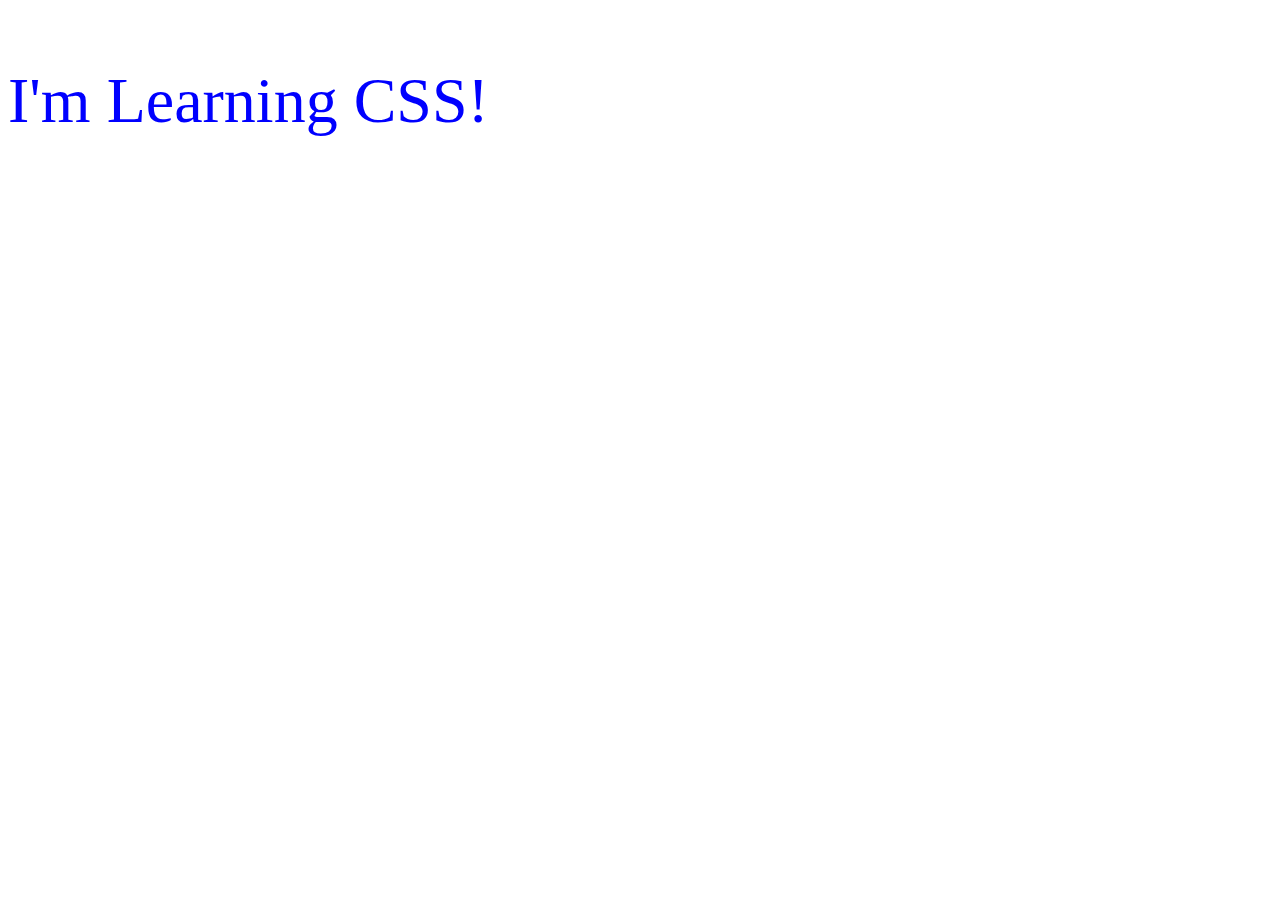
<file: 01_lesson/index.html>
<!DOCTYPE html>
<html lang="en">
<head>
    <meta charset="UTF-8">
    <meta name="viewport" content="width=device-width, initial-scale=1.0">
    <title>CSS</title>
    <link rel="stylesheet" href="css/style.css">
    <style>
        p{
            color: limegreen;
        }
    </style>
</head>
<body>
    <p style="color: blue">I'm Learning CSS!</p>
</body>
</html>
</file>
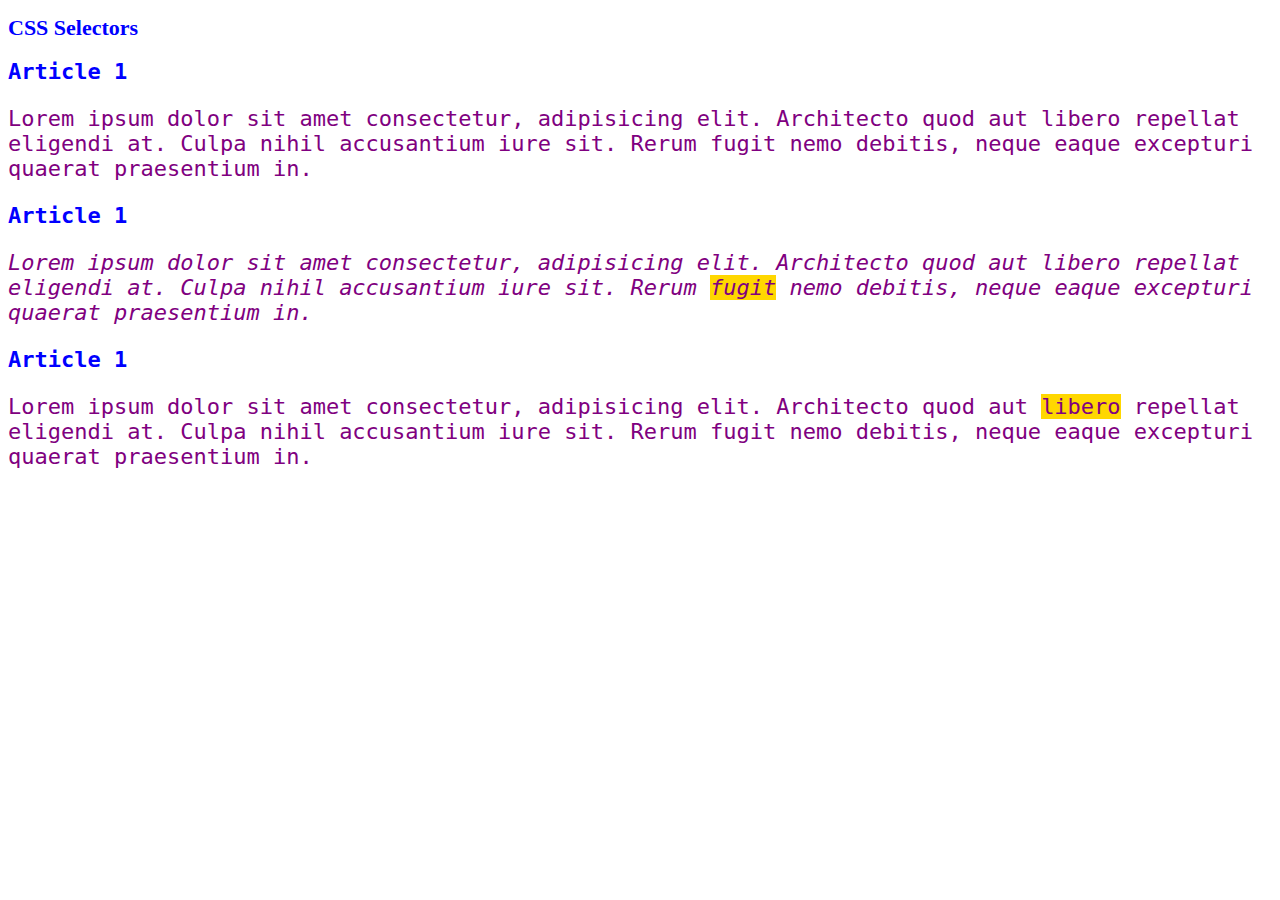
<file: 02_lesson/index.html>
<!DOCTYPE html>
<html lang="en">
<head>
    <meta charset="UTF-8">
    <meta name="viewport" content="width=device-width, initial-scale=1.0">
    <title>CSS Selectors</title>
    <link rel="stylesheet" href="css/style.css">
</head>
<body>
    <header>
        <h1>CSS Selectors</h1>
    </header>
    <main>
        <article>
            <h2>Article 1</h2>
            <p>Lorem ipsum dolor sit amet consectetur, adipisicing elit. Architecto quod aut libero repellat eligendi at. Culpa nihil accusantium iure sit. Rerum fugit nemo debitis, neque eaque excepturi quaerat praesentium in.</p>
        </article>
        
        <article>
            <h2>Article 1</h2>
            <p id="second" class="gray">Lorem ipsum dolor sit amet consectetur, adipisicing elit. Architecto quod aut libero repellat eligendi at. Culpa nihil accusantium iure sit. Rerum <span class="highlight">fugit</span> nemo debitis, neque eaque excepturi quaerat praesentium in.</p>
        </article>

        <article>
            <h2>Article 1</h2>
            <p class="gray">Lorem ipsum dolor sit amet consectetur, adipisicing elit. Architecto quod aut <span class="highlight">libero</span> repellat eligendi at. Culpa nihil accusantium iure sit. Rerum fugit nemo debitis, neque eaque excepturi quaerat praesentium in.</p>
        </article>

    </main>
</body>
</html>
</file>
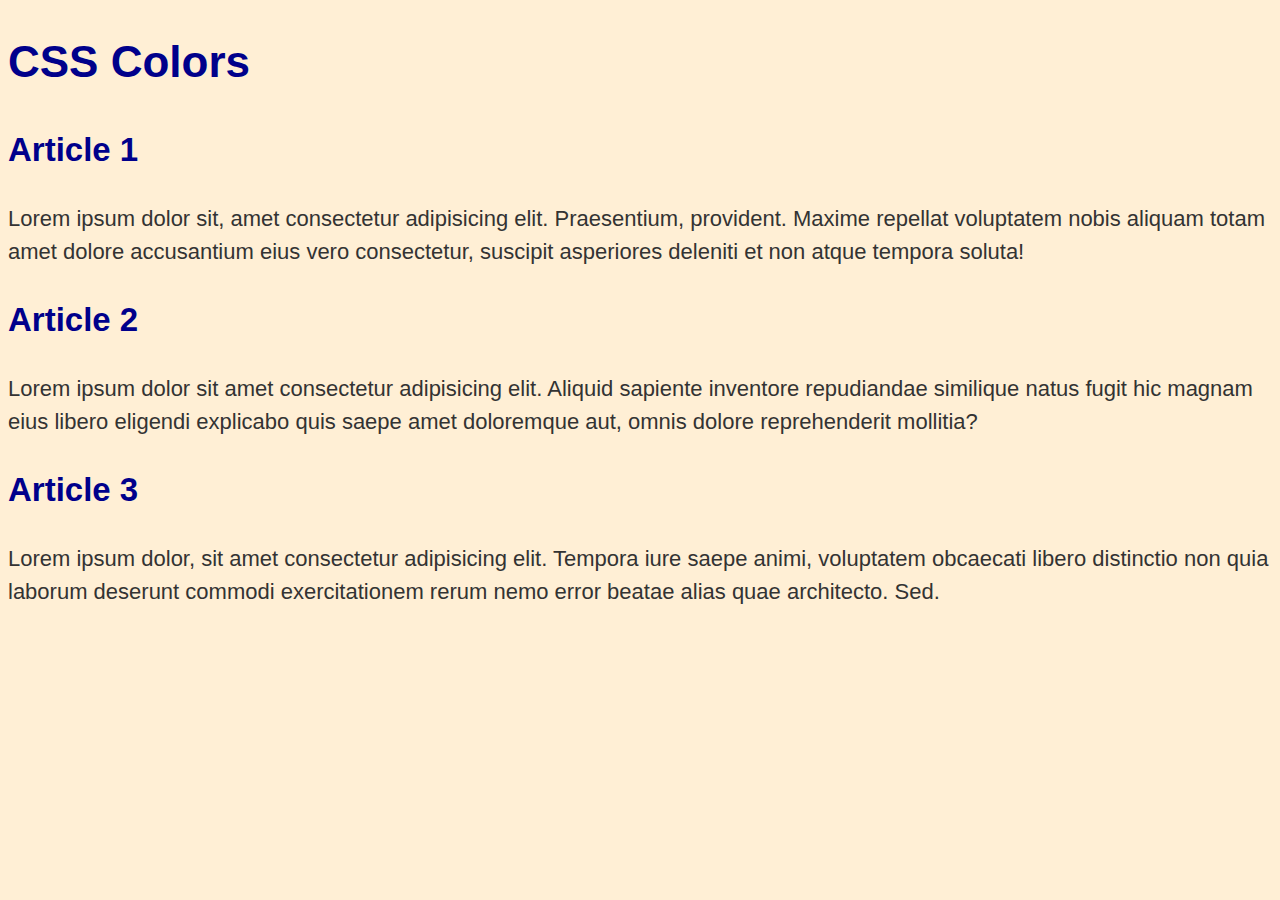
<file: 03_lesson/index.html>
<!DOCTYPE html>
<html lang="en">
<head>
    <meta charset="UTF-8">
    <meta name="viewport" content="width=device-width, initial-scale=1.0">
    <title>CSS Colors</title>
    <link rel="stylesheet" href="css/style.css">
</head>
<body>
    <header>
        <h1>CSS Colors</h1>
    </header>
    <main>
        <article>
            <h2>Article 1</h2>
            <p>Lorem ipsum dolor sit, amet consectetur adipisicing elit. Praesentium, provident. Maxime repellat voluptatem nobis aliquam totam amet dolore accusantium eius vero consectetur, suscipit asperiores deleniti et non atque tempora soluta!</p>
        </article>
        <article>
            <h2>Article 2</h2>
            <p>Lorem ipsum dolor sit amet consectetur adipisicing elit. Aliquid sapiente inventore repudiandae similique natus fugit hic magnam eius libero eligendi explicabo quis saepe amet doloremque aut, omnis dolore reprehenderit mollitia?</p>
        </article>
        <article>
            <h2>Article 3</h2>
            <p>Lorem ipsum dolor, sit amet consectetur adipisicing elit. Tempora iure saepe animi, voluptatem obcaecati libero distinctio non quia laborum deserunt commodi exercitationem rerum nemo error beatae alias quae architecto. Sed.</p>
        </article>
    </main>
</body>
</html>
</file>
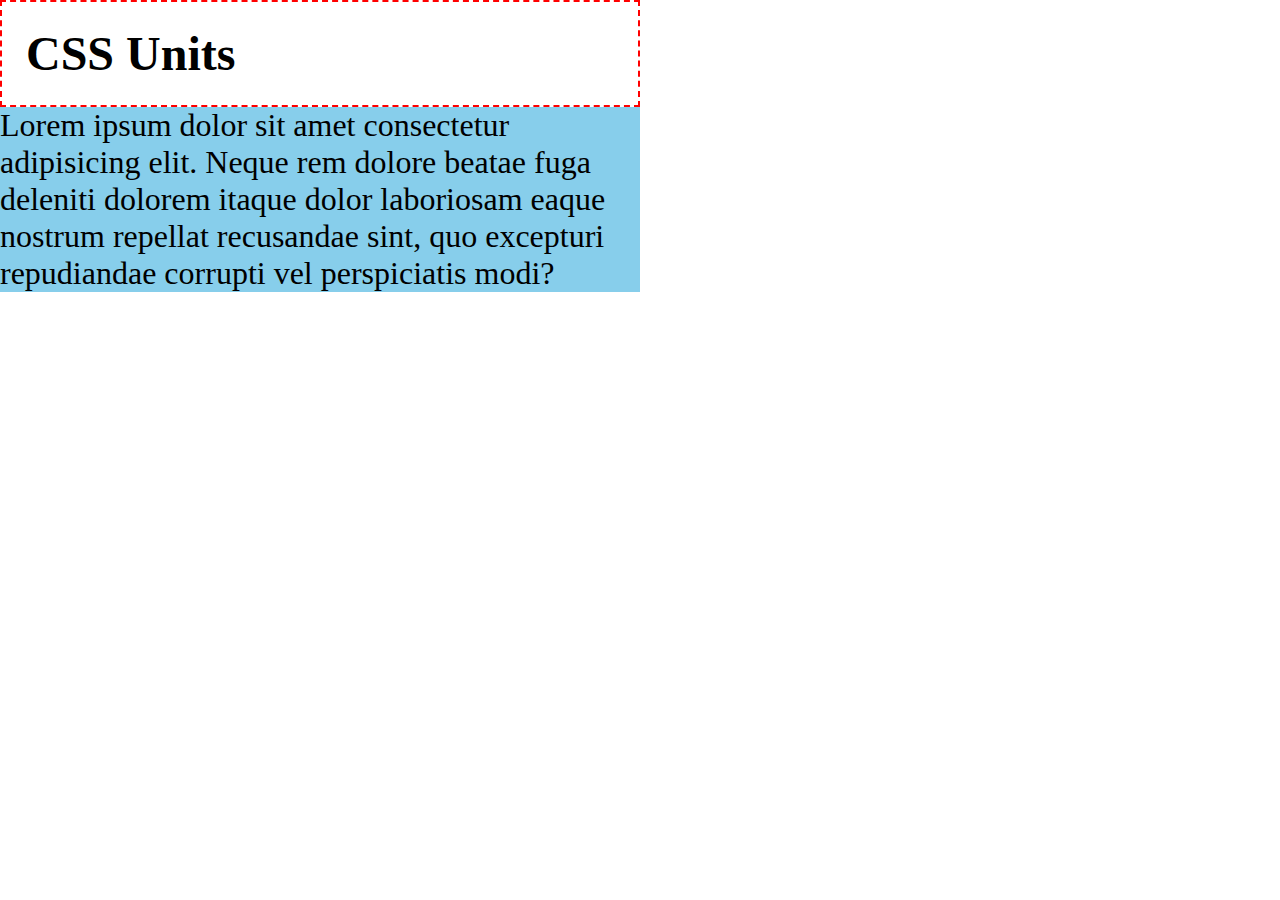
<file: 04_lesson/index.html>
<!DOCTYPE html>
<html lang="en">
<head>
    <meta charset="UTF-8">
    <meta name="viewport" content="width=device-width, initial-scale=1.0">
    <title>CSS Units & Sizes</title>
    <link rel="stylesheet" href="css/style.css">
</head>
<body>
    <header>
        <h1>CSS Units</h1>
    </header>
    <main>
        <p>Lorem ipsum dolor sit amet consectetur adipisicing elit. Neque rem dolore beatae fuga deleniti dolorem itaque dolor laboriosam eaque nostrum repellat recusandae sint, quo excepturi repudiandae corrupti vel perspiciatis modi?</p>

        <!-- this is for demonstation of vw and % -->
        
    </main>
</body>
</html>
</file>
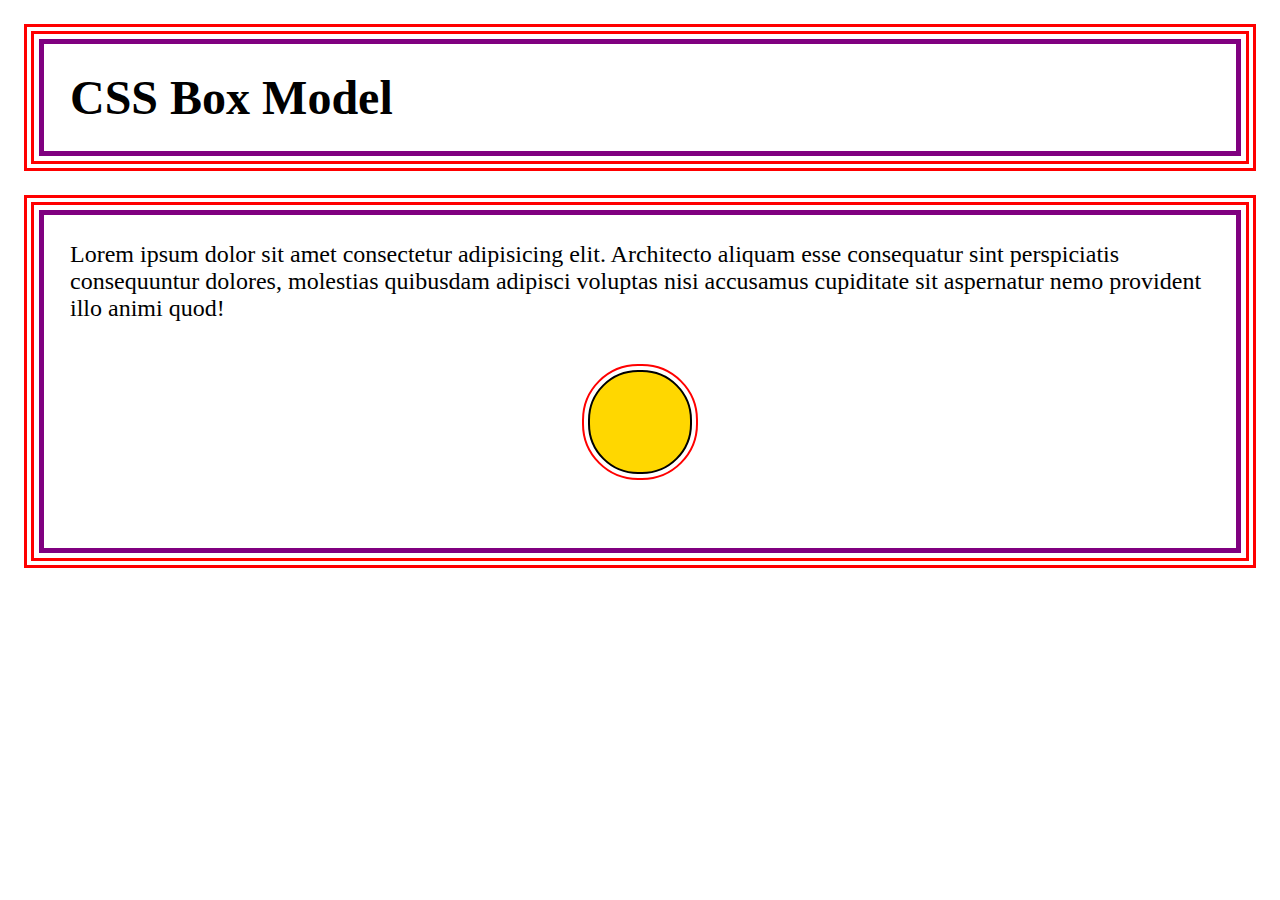
<file: 05_lesson/index.html>
<!DOCTYPE html>
<html lang="en">
<head>
    <meta charset="UTF-8">
    <meta name="viewport" content="width=device-width, initial-scale=1.0">
    <title>CSS Box Model</title>
    <link rel="stylesheet" href="css/style.css">
</head>
<body>
    <header class="container">
        <!-- <nav>
            <h1>CSS Box Model</h1>
        </nav> -->
        <h1>CSS Box Model</h1>
    </header>
    <main class="container">
        <p>Lorem ipsum dolor sit amet consectetur adipisicing elit. Architecto aliquam esse consequatur sint perspiciatis consequuntur dolores, molestias quibusdam adipisci voluptas nisi accusamus cupiditate sit aspernatur nemo provident illo animi quod!</p>
        <div class="circle"></div>
    </main>
</body>
</html>
</file>
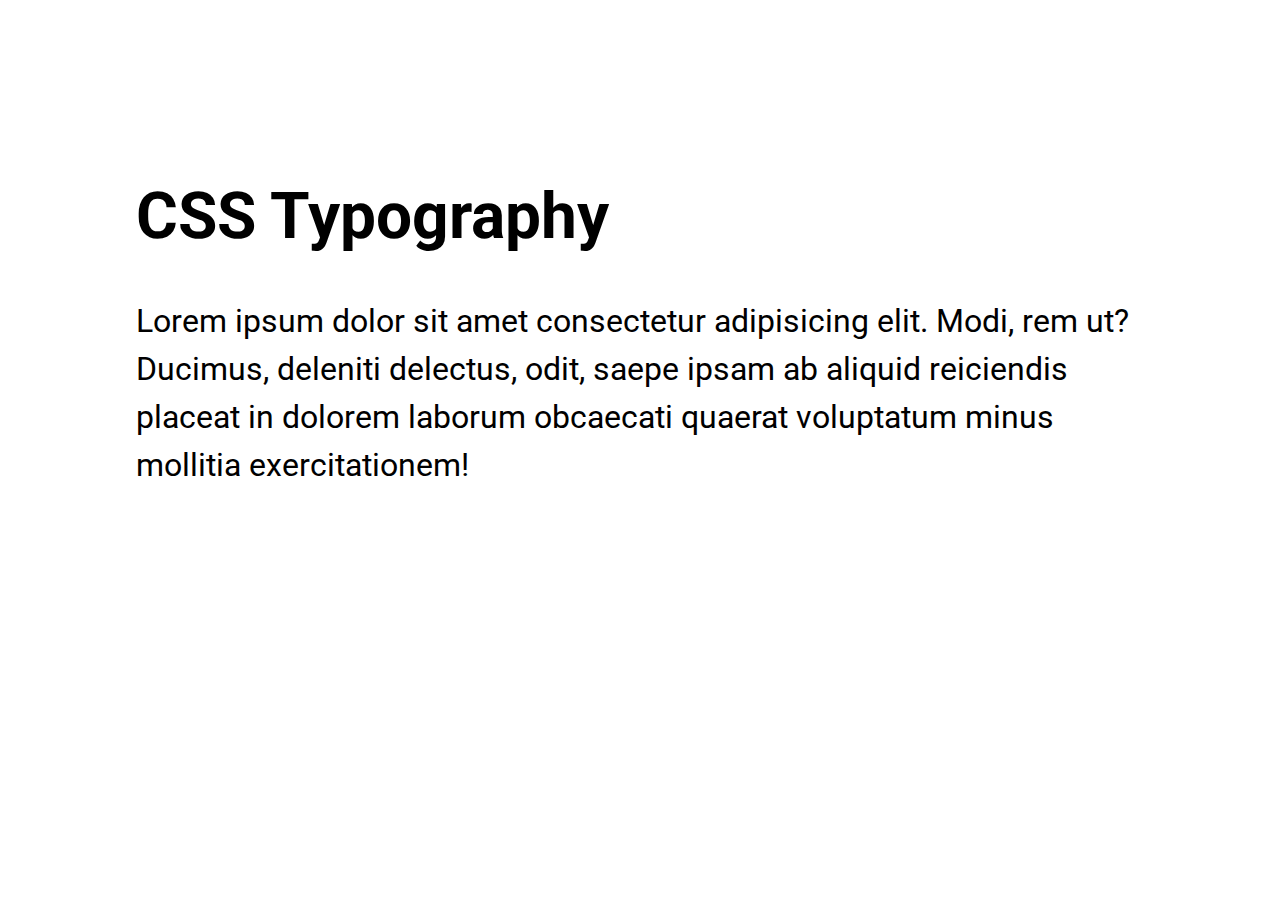
<file: 06_lesson/index.html>
<!DOCTYPE html>
<html lang="en">

<head>
    <meta charset="UTF-8">
    <meta name="viewport" content="width=device-width, initial-scale=1.0">
    <title>CSS Typography</title>
    <!-- Google Fonts -->
    <!-- <link rel="preconnect" href="https://fonts.googleapis.com">
    <link rel="preconnect" href="https://fonts.gstatic.com" crossorigin>
    <link
        href="https://fonts.googleapis.com/css2?family=Roboto:ital,wght@0,100;0,300;0,400;0,500;0,700;0,900;1,100;1,300;1,400;1,500;1,700;1,900&display=swap"
        rel="stylesheet"> -->
    <link rel="stylesheet" href="css/style.css">
</head>

<body>
    <header>
        <h1>CSS Typography</h1>
    </header>
    <main>
        <p>Lorem ipsum dolor sit amet consectetur adipisicing elit. Modi, rem ut? Ducimus, deleniti delectus, odit,
            saepe ipsam ab aliquid reiciendis placeat in dolorem laborum obcaecati quaerat voluptatum minus mollitia
            exercitationem!</p>

        <!-- <form action="">
            <label for="name">Name: </label>
            <input type="text" id="name" placeholder="Your Name">
            <button>Submit</button>
        </form> -->
    </main>
</body>

</html>
</file>
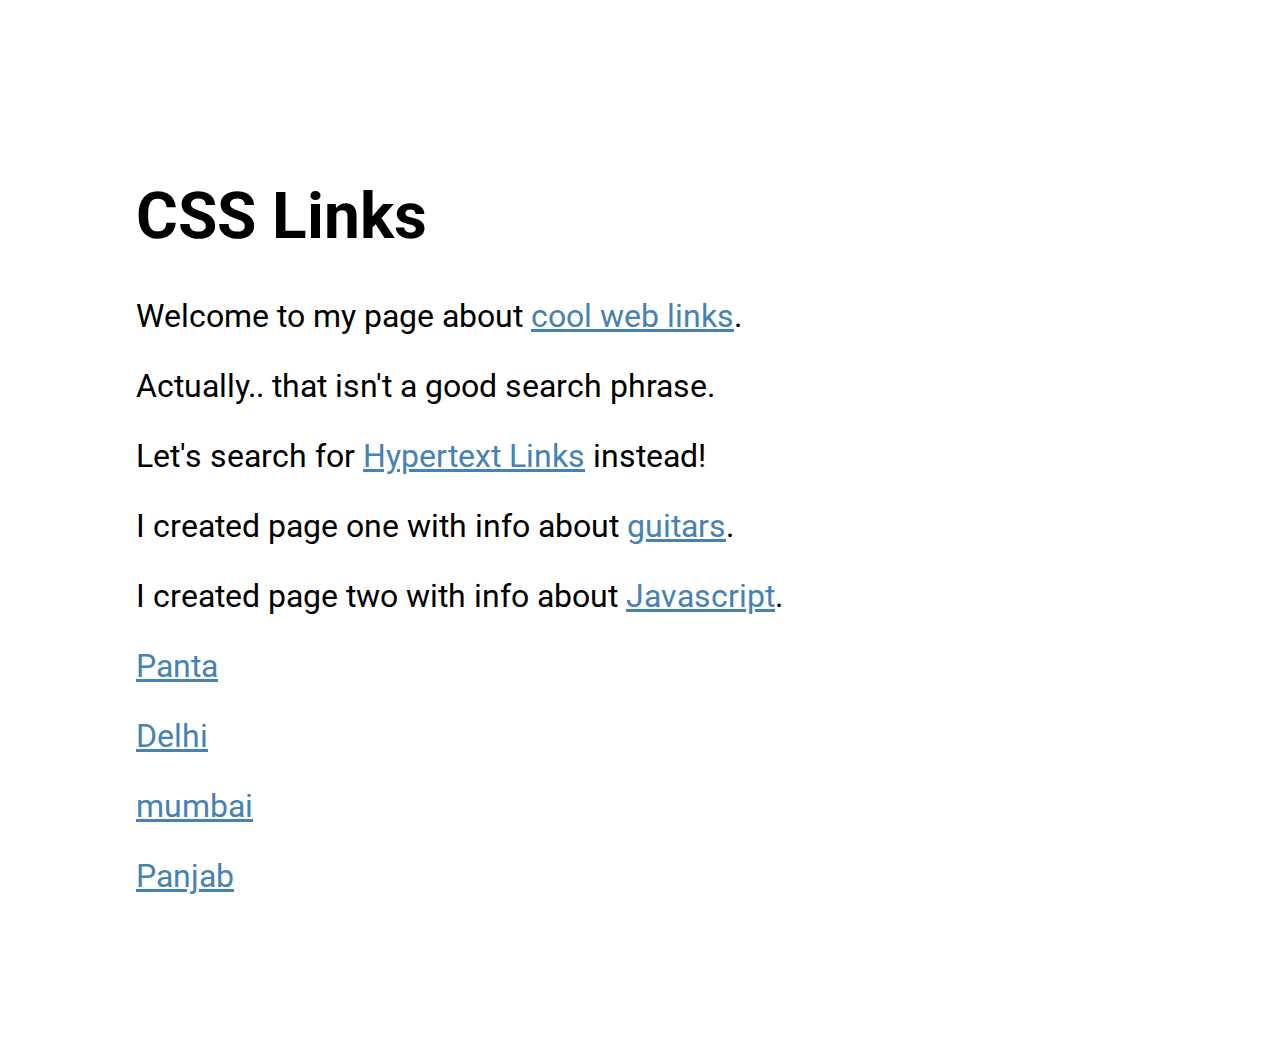
<file: 07_lesson/index.html>
<!DOCTYPE html>
<html lang="en">
<head>
    <meta charset="UTF-8">
    <meta name="viewport" content="width=device-width, initial-scale=1.0">
    <title>CSS Styling Links</title>
    <link rel="stylesheet" href="css/style.css">
</head>
<body>
    <header>
        <h1>CSS Links</h1>
    </header>
    <main>
        <p>Welcome to my page about <a href="https://www.google.com/search?q=+web+links">cool web links</a>.</p>

        <p>Actually.. that isn&apos;t a good search phrase.</p>

        <p>Let's search for <a href="https://www.google.com/search?q=hypertext+links">Hypertext Links</a> instead!</p>

        <p>I created page one with info about <a href="one.html">guitars</a>.</p>

        <p>I created page two with info about <a href="two.html">Javascript</a>.</p>

        <p><a href="https://google.com/search?q=patna">Panta</a></p>
        <p><a href="https://google.com/search?q=delhi">Delhi</a></p>
        <p><a href="https://google.com/search?q=mumbai">mumbai</a></p>
        <p><a href="https://google.com/search?q=panjab">Panjab</a></p>
    </main>
</body>
</html>
</file>
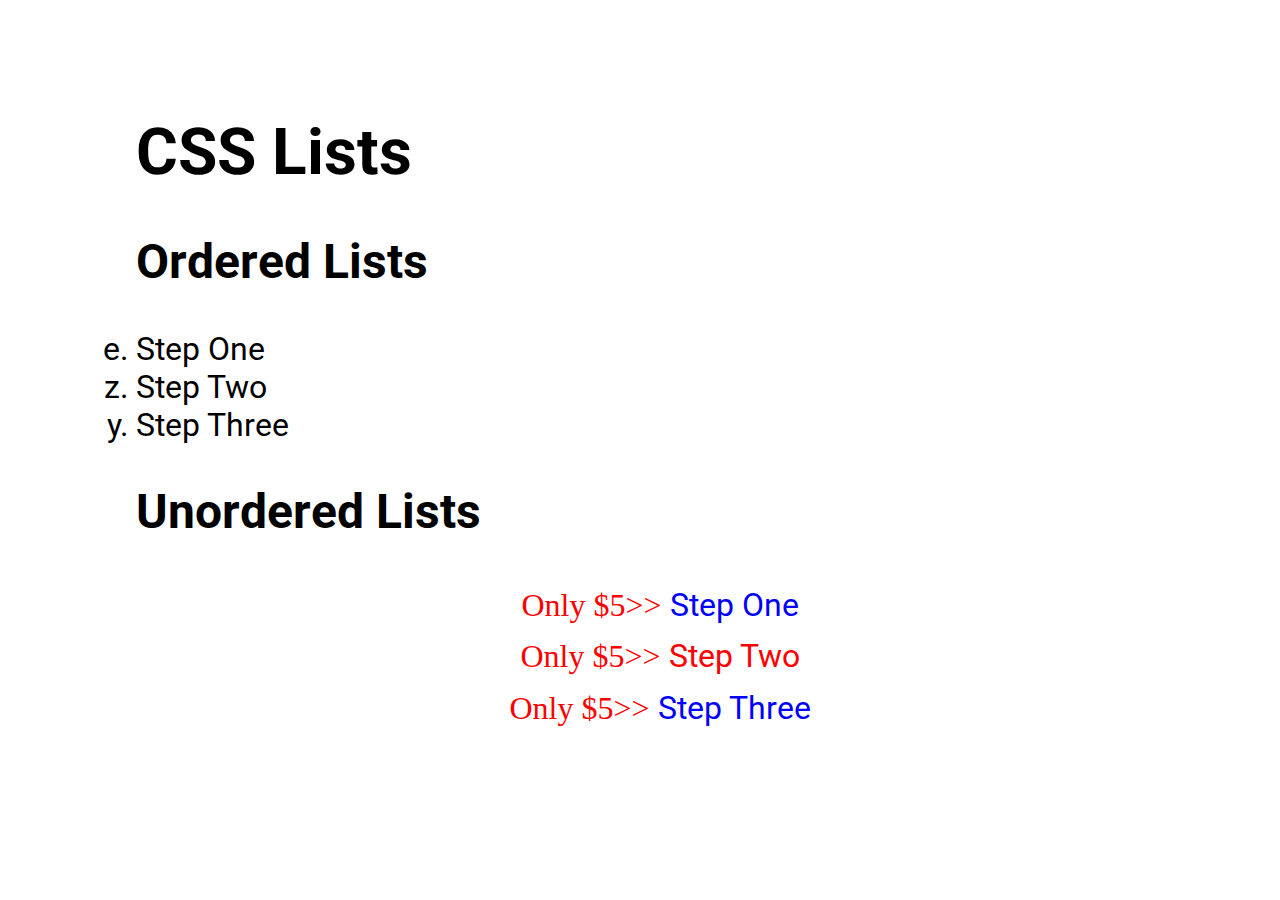
<file: 08_lesson/index.html>
<!DOCTYPE html>
<html lang="en">
<head>
    <meta charset="UTF-8">
    <meta name="viewport" content="width=device-width, initial-scale=1.0">
    <title>CSS List Styles</title>
    <link rel="stylesheet" href="css/style.css">
</head>
<body>
    <header>
        <h1>CSS Lists</h1>
    </header>
    <main>
        <article>
            <h2>Ordered Lists</h2>
            <ol start="5" reversed>
                <li>Step One</li>
                <li value="26">Step Two</li>
                <li>Step Three</li>
            </ol>
        </article>
        <article>
            <h2>Unordered Lists</h2>
            <ul>
                <li>Step One</li>
                <li>Step Two</li>
                <li>Step Three</li>
            </ul>
        </article>
    </main>
</body>
</html>
</file>
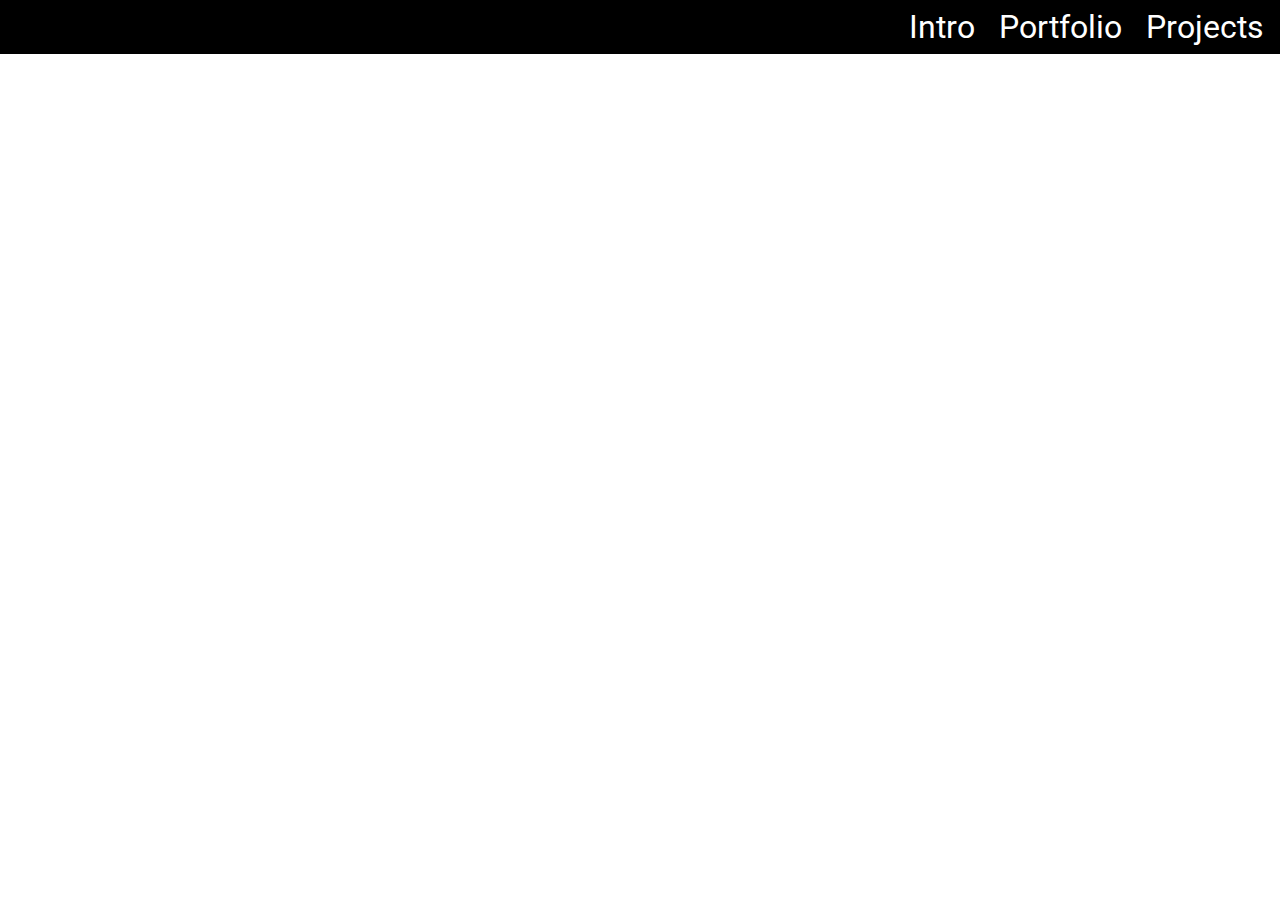
<file: 10_lesson/index.html>
<!DOCTYPE html>
<html lang="en">
<head>
    <meta charset="UTF-8">
    <meta name="viewport" content="width=device-width, initial-scale=1.0">
    <title>CSS Display</title>
    <link rel="stylesheet" href="css/style.css">
</head>
<body>
    <main>
        <!-- <p>This is a paragraph</p>
        <p>This is <span class="opposite">another</span> paragraph.</p> -->

        <nav>
            <ul>
                <li><a href="#">Intro</a></li>
                <li><a href="#">Portfolio</a></li>
                <li><a href="#">Projects</a></li>
            </ul>
        </nav>
    </main>
</body>
</html>
</file>
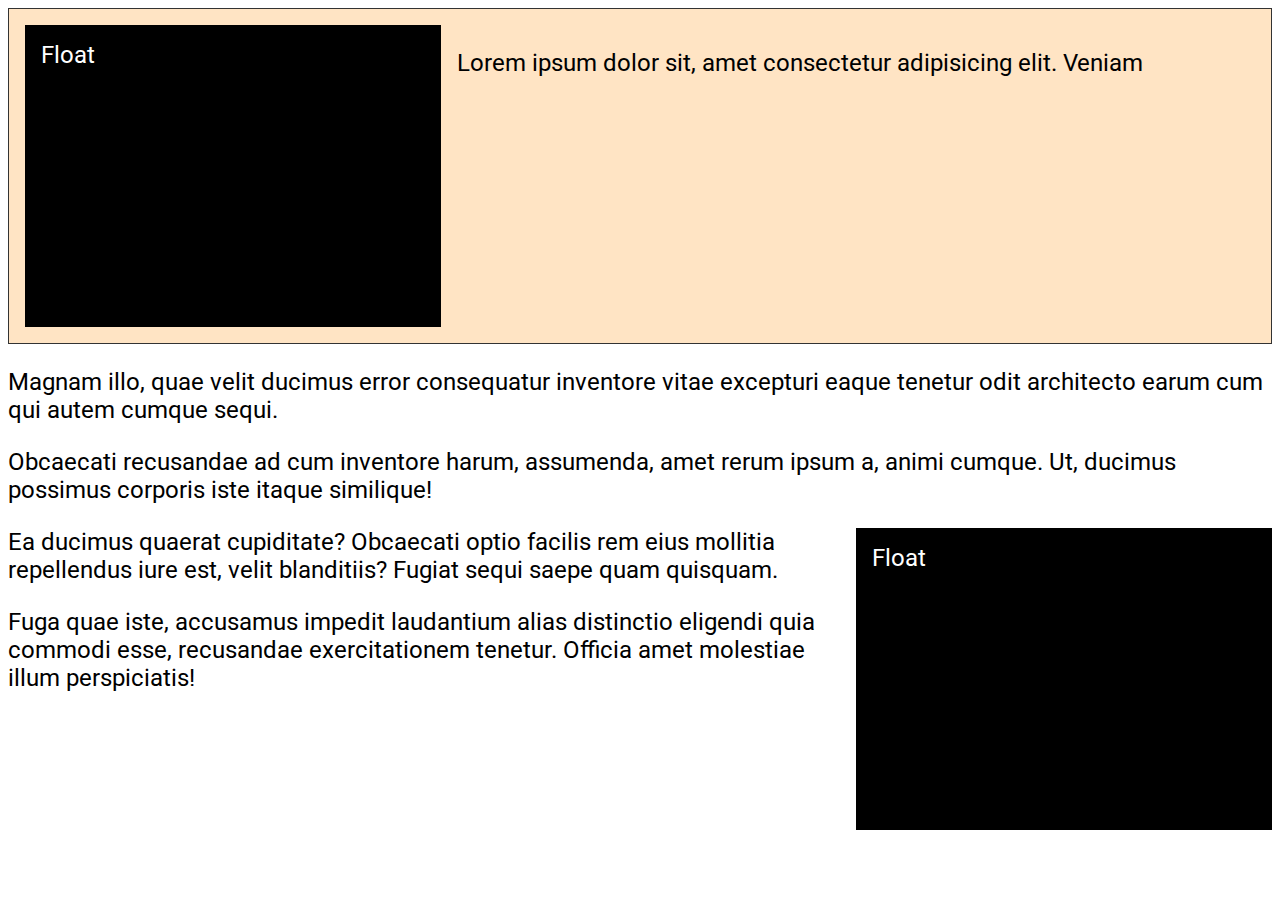
<file: 11_lesson/index.html>
<!DOCTYPE html>
<html lang="en">

<head>
    <meta charset="UTF-8">
    <meta name="viewport" content="width=device-width, initial-scale=1.0">
    <title>CSS Float</title>
    <link rel="stylesheet" href="css/style.css">
</head>

<body>

    <section>
        <div class="block left">Float</div>
        <p>Lorem ipsum dolor sit, amet consectetur adipisicing elit. Veniam </p>
    </section>

    <!-- <div class="clear"></div> -->

    <p>Magnam illo, quae velit ducimus error consequatur inventore vitae excepturi eaque tenetur odit architecto earum
        cum qui autem cumque sequi.</p>

    <p>Obcaecati recusandae ad cum inventore harum, assumenda, amet rerum ipsum a, animi cumque. Ut, ducimus possimus
        corporis iste itaque similique!</p>

    <div class="block right">Float</div>

    <p>Ea ducimus quaerat cupiditate? Obcaecati optio facilis rem eius mollitia repellendus iure est, velit blanditiis?
        Fugiat sequi saepe quam quisquam.</p>

    <p>Fuga quae iste, accusamus impedit laudantium alias distinctio eligendi quia commodi esse, recusandae
        exercitationem tenetur. Officia amet molestiae illum perspiciatis!</p>
</body>

</html>
</file>
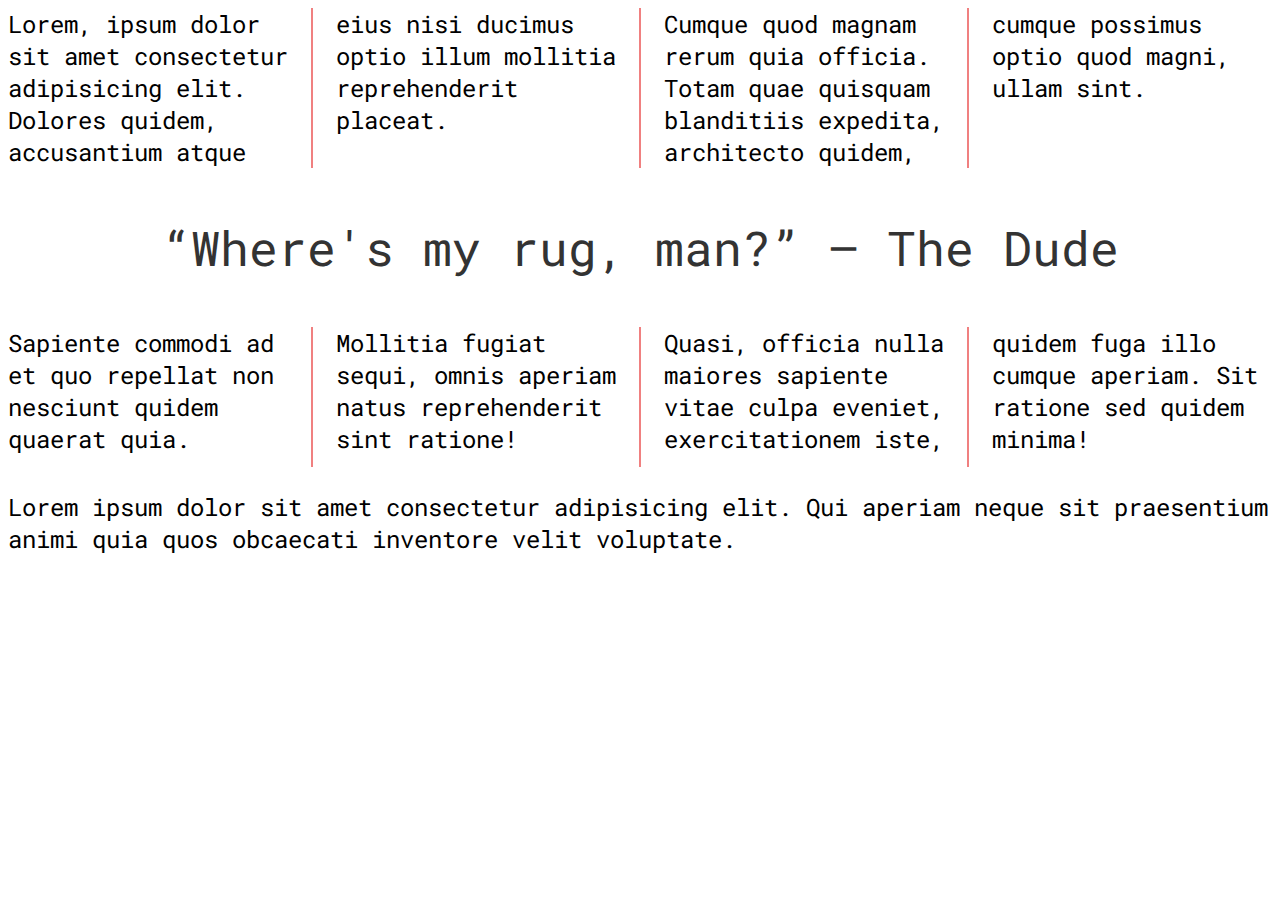
<file: 12_lesson/index.html>
<!DOCTYPE html>
<html lang="en">
<head>
    <meta charset="UTF-8">
    <meta name="viewport" content="width=device-width, initial-scale=1.0">
    <title>CSS Columns</title>
    <link rel="stylesheet" href="css/style.css">
</head>
<body>
    <section class="columns">
        <p>Lorem, ipsum dolor sit amet consectetur adipisicing elit. Dolores quidem, accusantium atque eius nisi ducimus optio illum mollitia reprehenderit placeat.</p>
        <p>Cumque quod magnam rerum quia officia. Totam quae quisquam blanditiis expedita, architecto quidem, cumque possimus optio quod magni, ullam sint.</p>
        <!-- <h2>Next Topics</h2> -->
        <p class="quote">&#8220;Where's my rug, man?&#8221; <span class="nowrap"> &#8212; The Dude</span></p>
        <p>Sapiente commodi ad et quo repellat non nesciunt quidem quaerat quia. Mollitia fugiat sequi, omnis aperiam natus reprehenderit sint ratione!</p>
        <p>Quasi, officia nulla maiores sapiente vitae culpa eveniet, exercitationem iste, quidem fuga illo cumque aperiam. Sit ratione sed quidem minima!</p>
    </section>
    <p>Lorem ipsum dolor sit amet consectetur adipisicing elit. Qui aperiam neque sit praesentium animi quia quos obcaecati inventore velit voluptate.</p>
</body>
</html>
</file>
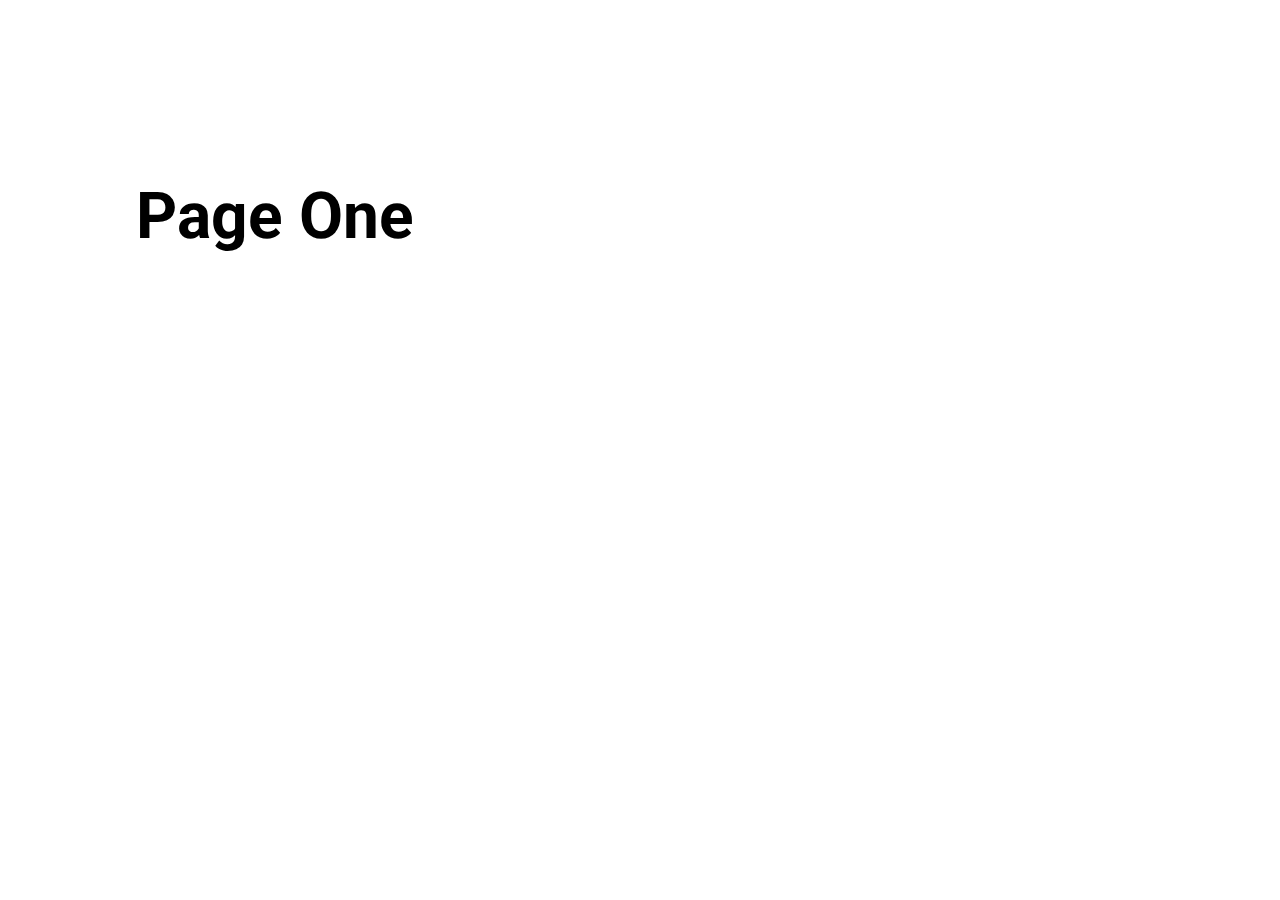
<file: 07_lesson/one.html>
<!DOCTYPE html>
<html lang="en">
<head>
    <meta charset="UTF-8">
    <meta name="viewport" content="width=device-width, initial-scale=1.0">
    <title>Page One</title>
    <link rel="stylesheet" href="css/style.css">
</head>
<body>
    <h1>Page One</h1>
</body>
</html>
</file>
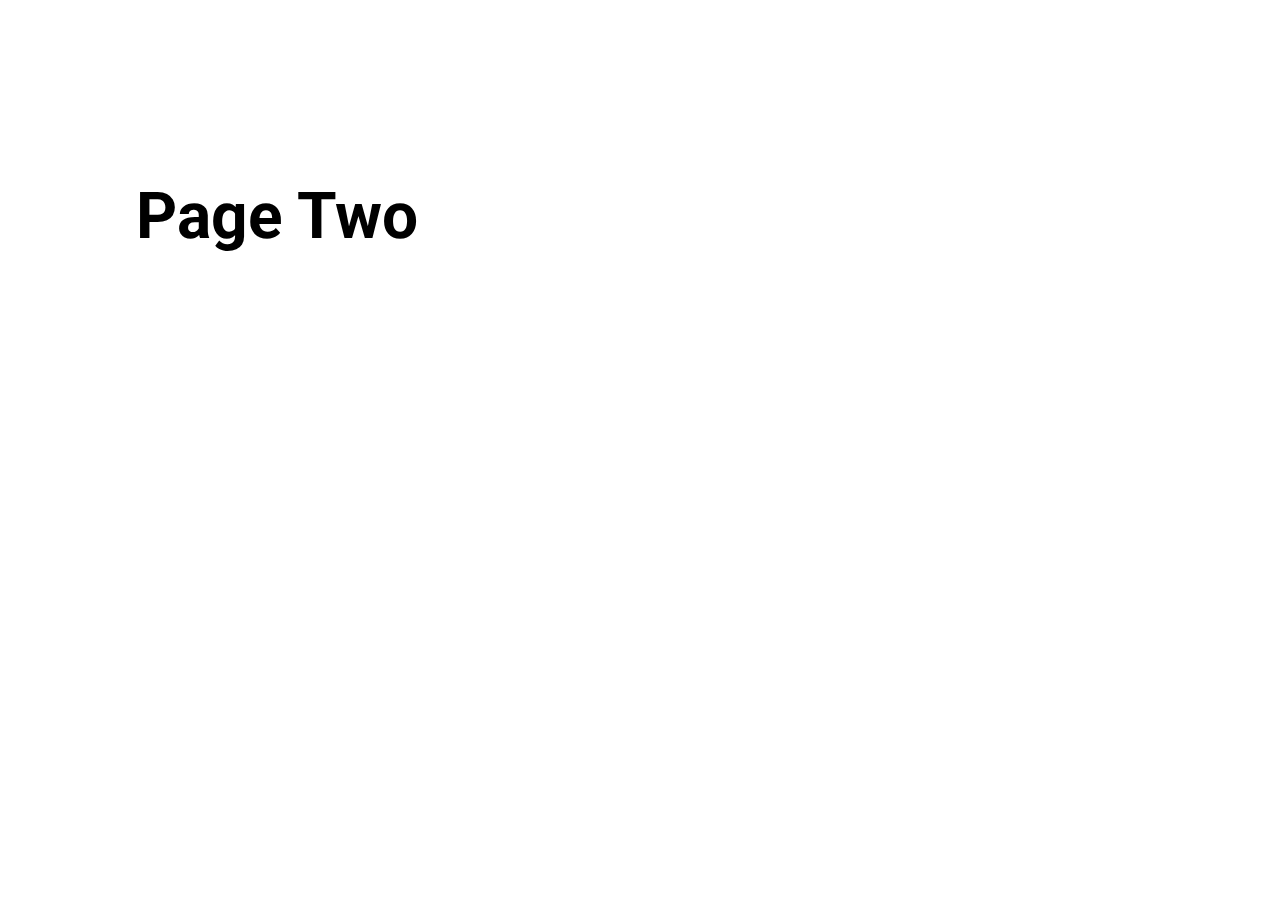
<file: 07_lesson/two.html>
<!DOCTYPE html>
<html lang="en">
<head>
    <meta charset="UTF-8">
    <meta name="viewport" content="width=device-width, initial-scale=1.0">
    <title>Page Two</title>
    <link rel="stylesheet" href="css/style.css">
</head>
<body>
    <h1>Page Two</h1>
</body>
</html>
</file>
<file: 01_lesson/css/style.css>
p{
    font-size: 64px;
    color: purple;
}
</file>
<file: 02_lesson/css/style.css>
* {
    font-size: 22px;
    /* border: 3px solid red; */
}

body {
    /* border: 3px solid black; */
}

button, input, textarea, select{
    font: inherit;
}

main {
    font-family: monospace;
}

h1, h2 {
    color: blue;
}

p {
    color: purple!important;
}

p {
    color: red;
}

/* p span {
    text-transform: uppercase;
    background-color: gold;
} */

.highlight {
    text-decoration: uppercase;
    background-color: gold;
}

.gray{
    color: gray;
}

#second{
    font-style: italic;
}
</file>
<file: 03_lesson/css/style.css>
body{
    font-size: 22px;
    font-family: Arial, Helvetica, sans-serif;
    line-height: 1.5;
    /* background-color: papayawhip; */
    background: #ffefd5;
    color: darkblue;
}

p {
    /* color: rgba(0, 0, 0, 0.4); */
    /* color: #0000008a; */
    /* color: hsl(0, 100%, 50%); */
    color: #333;
    
}
</file>
<file: 04_lesson/css/style.css>
* {
    margin: 0;
    padding: 0;
    box-sizing: border-box;
}

body {
    min-height: 100vh;
}

h1 {
    border: 2px dashed red;
    width: 50%;
    font-size: 3rem;
    padding: 0.5em;
}

main {
    width: 50vw;
    background-color: skyblue;
    font-size: 2rem;
}

p {
    font-size: 2rem;
    width: 40ch;
}
</file>
<file: 05_lesson/css/style.css>
* {
    margin: 0;
    padding: 0;
    box-sizing: content-box;
}

.container {
    border: 10px double red;
    font-size: 1.5rem;
    margin: 1.5rem;
    /* margin-top: 1em;
    margin-right: 2em;
    margin-bottom: 2em;
    margin-left: 2em; */

    padding: 1.5em ;
    outline: 5px solid purple;
    outline-offset: -20px;
}

.circle {
    margin: 3rem auto;
    background-color: gold;
    width: 100px;
    height: 100px;
    border: 2px solid #000;
    outline: 2px solid red;
    outline-offset: 0.25rem;
    border-radius: 50px;
}
</file>
<file: 06_lesson/css/style.css>
@import url('https://fonts.googleapis.com/css2?family=Roboto:ital,wght@0,100;0,300;0,400;0,500;0,700;0,900;1,100;1,300;1,400;1,500;1,700;1,900&display=swap');
/* 
Typography is the way that text is arranged and represented
*/

body {
    padding: 10%;
    font-size: 2rem;
    font-family: "Roboto", sans-serif;
}

/* input, button {
    font: inherit;
} */

p {
    /* text-decoration: none; 
    text-transform: capitalize;
    text-align: justify;
    text-indent: 10rem; */
    line-height: 1.5;
    /* letter-spacing: 0.1em; */
    /* word-spacing: 0.1em; */
    /* font-weight: 800; */
    /* font-style: italic; */
}
</file>
<file: 07_lesson/css/style.css>
@import url('https://fonts.googleapis.com/css2?family=Roboto:ital,wght@0,100;0,300;0,400;0,500;0,700;0,900;1,100;1,300;1,400;1,500;1,700;1,900&display=swap');

body {
    padding: 10%;
    font-size: 2rem;
    font-family: "Roboto", sans-serif;
    text-align: justify;
}



a {
    /* color: steelblue; */
    color: hsl(207, 44%, 49%);
}

a:visited {
    color: purple;
}

a:hover, a:focus {
    color: hsl(207, 44%, 49%, 0.8);
    background: gold;
    /* color: hsl(189, 44%, 49%, 0.8); */
    /* opacity: 0.8; */
}

a:active {
    color: red;
}
</file>
<file: 08_lesson/css/style.css>
@import url('https://fonts.googleapis.com/css2?family=Roboto:ital,wght@0,100;0,300;0,400;0,500;0,700;0,900;1,100;1,300;1,400;1,500;1,700;1,900&display=swap');

body {
    padding: 5% 10%;
    font-size: 2rem;
    font-family: "Roboto", sans-serif;
}

ol {
    list-style-type: lower-alpha;
    padding: 0;
}

ul {
    list-style-type: square;
    text-align: center;
    list-style-position: inside;
    color: #00f;
    line-height: 1.6;
    /* list-style-image: url("../images/checkmark.png");
    list-style: square url("../images/checkmark.png") inside; */
}

ul li:nth-child(even) {
    color: red;
}

ul ::marker {
    color: red;
    font-family: fantasy;
    font-size: 1em;
    content: "Only $5>> ";
}
</file>
<file: 10_lesson/css/style.css>
@import url('https://fonts.googleapis.com/css2?family=Roboto:ital,wght@0,100;0,300;0,400;0,500;0,700;0,900;1,100;1,300;1,400;1,500;1,700;1,900&display=swap');

* {
    margin: 0;
    padding: 0;
    box-sizing: border-box;
}

body {
    font-size: 2rem;
    font-family: "Roboto", sans-serif;
}

ul {
    list-style-type: none;
    padding: 0.5rem;
    text-align: right;
    background-color: #000;
}

li {
    display: inline-block;
    margin-inline: 0.5rem;
}

li a {
    color: white;
    text-decoration: none;
}

li a:hover, li a:focus {
    text-decoration: underline;
}
</file>
<file: 11_lesson/css/style.css>
@import url('https://fonts.googleapis.com/css2?family=Roboto:ital,wght@0,100;0,300;0,400;0,500;0,700;0,900;1,100;1,300;1,400;1,500;1,700;1,900&display=swap');

body {
    font-size: 1.5rem;
    font-family: "Roboto", sans-serif;
}

.block {
    width: 30vw;
    height: 30vh;
    background-color: #000;
    color: #fff;
    padding: 1rem;
}

.left {
    float: left;
    margin-right: 1rem;
}

/* p {
    margin-left: 20%;
} */

.right {
    float: right;
    margin-left: 1rem;
}

.clear {
    clear: both;
}

section {
    background-color: bisque;
    border: 1px solid #333;
    padding: 1rem;
    /* overflow: auto; */
    display: flow-root;
}
</file>
<file: 12_lesson/css/style.css>
@import url('https://fonts.googleapis.com/css2?family=Roboto+Mono:ital,wght@0,100..700;1,100..700&display=swap');

body {
    font-size: 1.5rem;
    font-family: "Roboto Mono", monospace;
}

.columns {
    /* column-count: 4;
    column-width: 250px; */
    columns: 4 250px;
    column-rule: 2px solid lightcoral;
    column-gap: 3rem;
}

.columns p {
    /* border: 2px solid #333; */
    margin-top: 0;
}

.columns h2 {
    margin-top: 0;
    background-color: #333;
    color: #fff;
    padding: 4rem; 
    break-inside: avoid;
    /* break-before: column; */
}

.columns .quote {
    margin-top: 3rem;
    font-size: 3rem;
    text-align: center;
    color: #333;
    column-span: all;
    break-inside: avoid;
}

.nowrap {
    white-space: nowrap;
}
</file>
